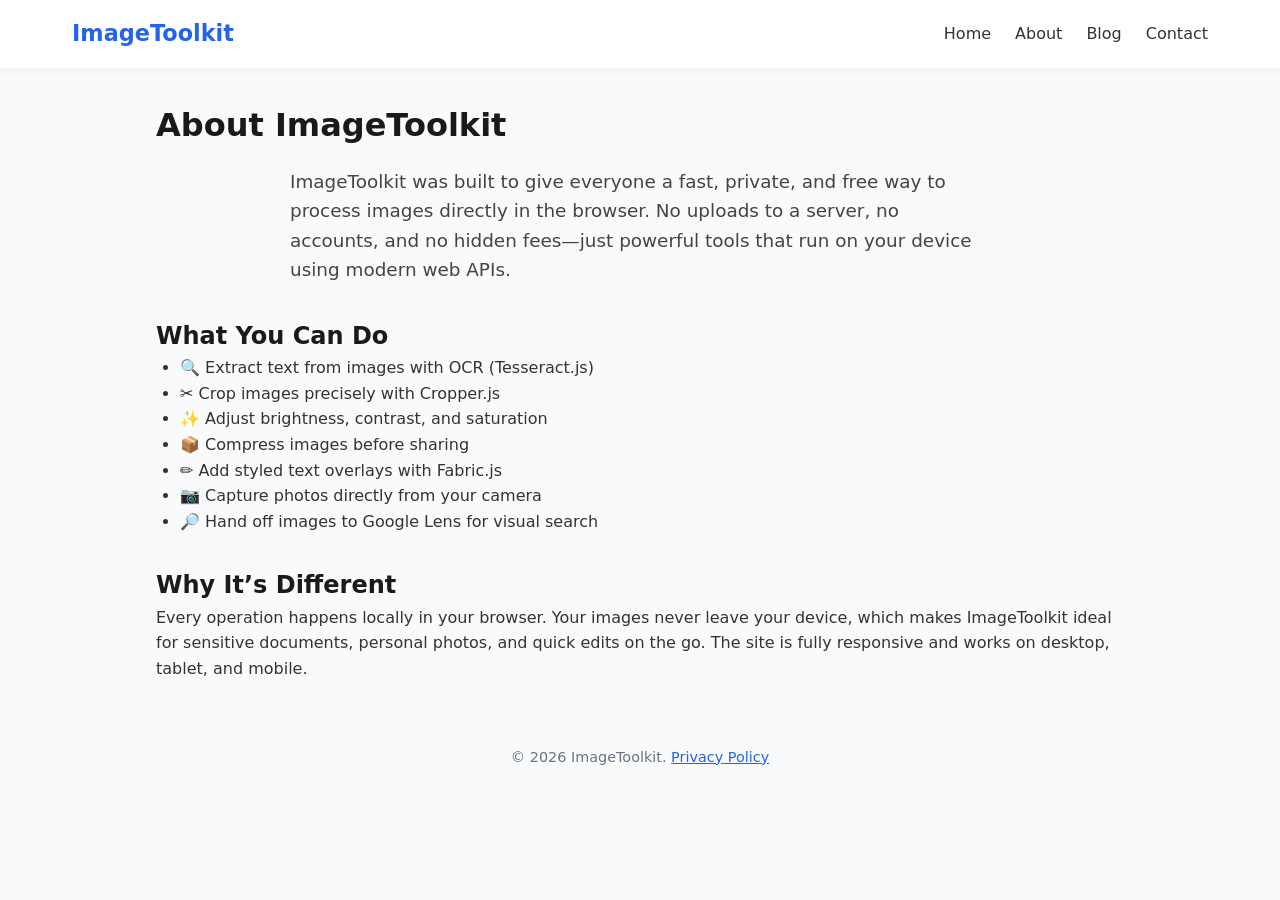
<file: about.html>
<!DOCTYPE html>
<html lang="en">
<head>
  <meta charset="UTF-8">
  <meta name="viewport" content="width=device-width, initial-scale=1.0">
  <title>About – ImageToolkit</title>
  <link rel="stylesheet" href="css/style.css">
</head>
<body>
  <header>
    <nav>
      <a href="index.html" class="logo">ImageToolkit</a>
      <ul>
        <li><a href="index.html">Home</a></li>
        <li><a href="about.html">About</a></li>
        <li><a href="blog.html">Blog</a></li>
        <li><a href="contact.html">Contact</a></li>
      </ul>
    </nav>
  </header>
  <main>
    <h1>About ImageToolkit</h1>
    <p style="font-size:1.15rem; max-width:700px; margin:1rem auto; color:#444;">
      ImageToolkit was built to give everyone a fast, private, and free way to process images directly in the browser. No uploads to a server, no accounts, and no hidden fees—just powerful tools that run on your device using modern web APIs.
    </p>
    <section style="margin-top:2rem;">
      <h2>What You Can Do</h2>
      <ul style="margin-left:1.5rem; color:#333;">
        <li>🔍 Extract text from images with OCR (Tesseract.js)</li>
        <li>✂️ Crop images precisely with Cropper.js</li>
        <li>✨ Adjust brightness, contrast, and saturation</li>
        <li>📦 Compress images before sharing</li>
        <li>✏️ Add styled text overlays with Fabric.js</li>
        <li>📷 Capture photos directly from your camera</li>
        <li>🔎 Hand off images to Google Lens for visual search</li>
      </ul>
    </section>
    <section style="margin-top:2rem;">
      <h2>Why It’s Different</h2>
      <p style="color:#333;">
        Every operation happens locally in your browser. Your images never leave your device, which makes ImageToolkit ideal for sensitive documents, personal photos, and quick edits on the go. The site is fully responsive and works on desktop, tablet, and mobile.
      </p>
    </section>
  </main>
  <footer><p>© 2026 ImageToolkit. <a href="privacy.html">Privacy Policy</a></p></footer>
</body>
</html>
</file>
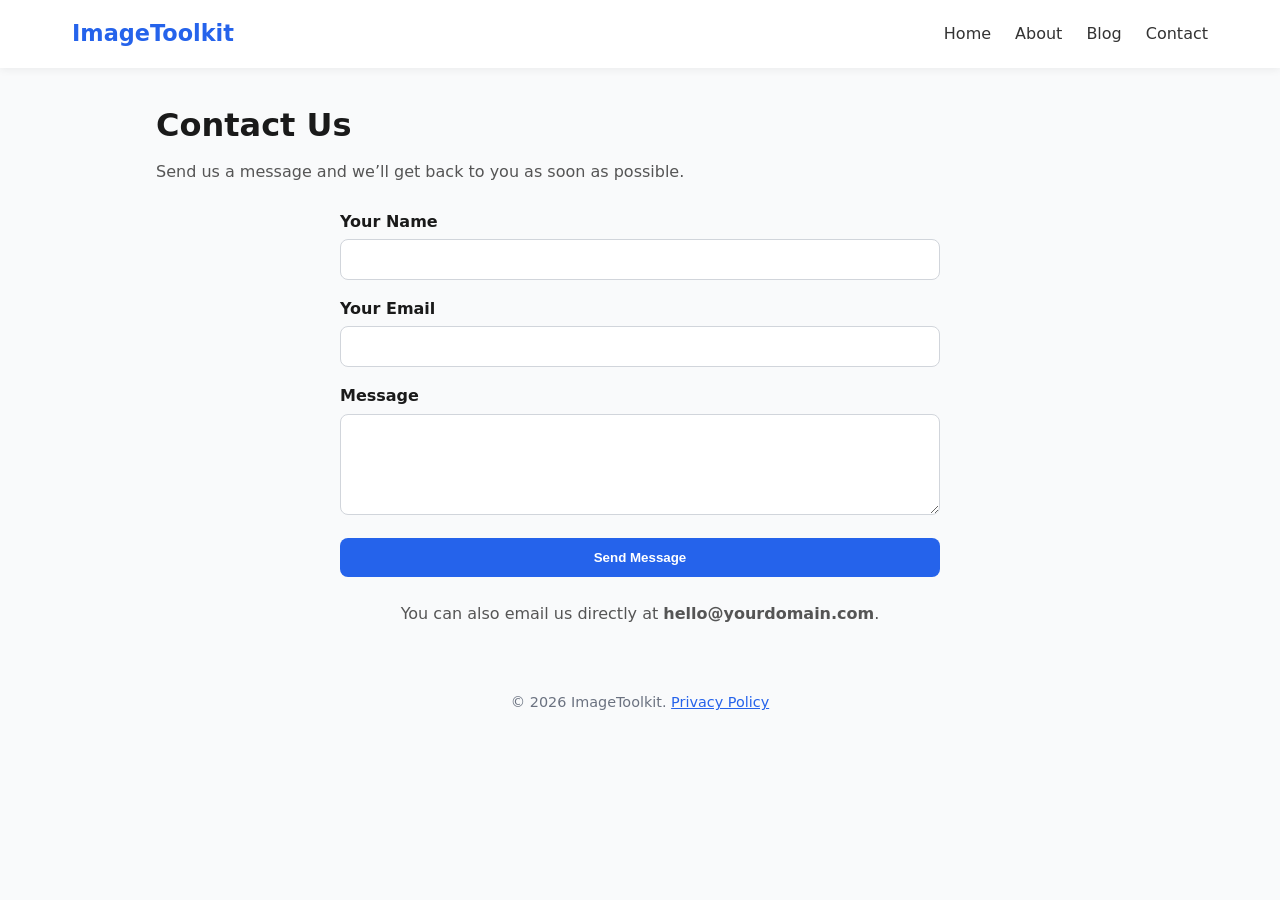
<file: contact.html>
<!DOCTYPE html>
<html lang="en">
<head>
  <meta charset="UTF-8">
  <meta name="viewport" content="width=device-width, initial-scale=1.0">
  <title>Contact – ImageToolkit</title>
  <link rel="stylesheet" href="css/style.css">
</head>
<body>
  <header>
    <nav>
      <a href="index.html" class="logo">ImageToolkit</a>
      <ul>
        <li><a href="index.html">Home</a></li>
        <li><a href="about.html">About</a></li>
        <li><a href="blog.html">Blog</a></li>
        <li><a href="contact.html">Contact</a></li>
      </ul>
    </nav>
  </header>
  <main>
    <h1>Contact Us</h1>
    <p style="color:#555; margin-bottom:1.5rem;">Send us a message and we’ll get back to you as soon as possible.</p>

    <!-- Replace YOUR_FORM_ID with your actual Formspree form ID -->
    <form action="https://formspree.io/f/YOUR_FORM_ID" method="POST" style="max-width:600px; margin:auto;">
      <div style="margin-bottom:1rem;">
        <label for="name" style="display:block; font-weight:600; margin-bottom:0.3rem;">Your Name</label>
        <input type="text" id="name" name="name" required style="width:100%; padding:0.75rem; border:1px solid #d1d5db; border-radius:8px;">
      </div>
      <div style="margin-bottom:1rem;">
        <label for="email" style="display:block; font-weight:600; margin-bottom:0.3rem;">Your Email</label>
        <input type="email" id="email" name="email" required style="width:100%; padding:0.75rem; border:1px solid #d1d5db; border-radius:8px;">
      </div>
      <div style="margin-bottom:1rem;">
        <label for="message" style="display:block; font-weight:600; margin-bottom:0.3rem;">Message</label>
        <textarea id="message" name="message" rows="5" required style="width:100%; padding:0.75rem; border:1px solid #d1d5db; border-radius:8px;"></textarea>
      </div>
      <button type="submit" class="primary-btn" style="width:100%;">Send Message</button>
    </form>

    <p style="margin-top:1.5rem; color:#555; text-align:center;">
      You can also email us directly at <strong>hello@yourdomain.com</strong>.
    </p>
  </main>
  <footer><p>© 2026 ImageToolkit. <a href="privacy.html">Privacy Policy</a></p></footer>
</body>
</html>
</file>
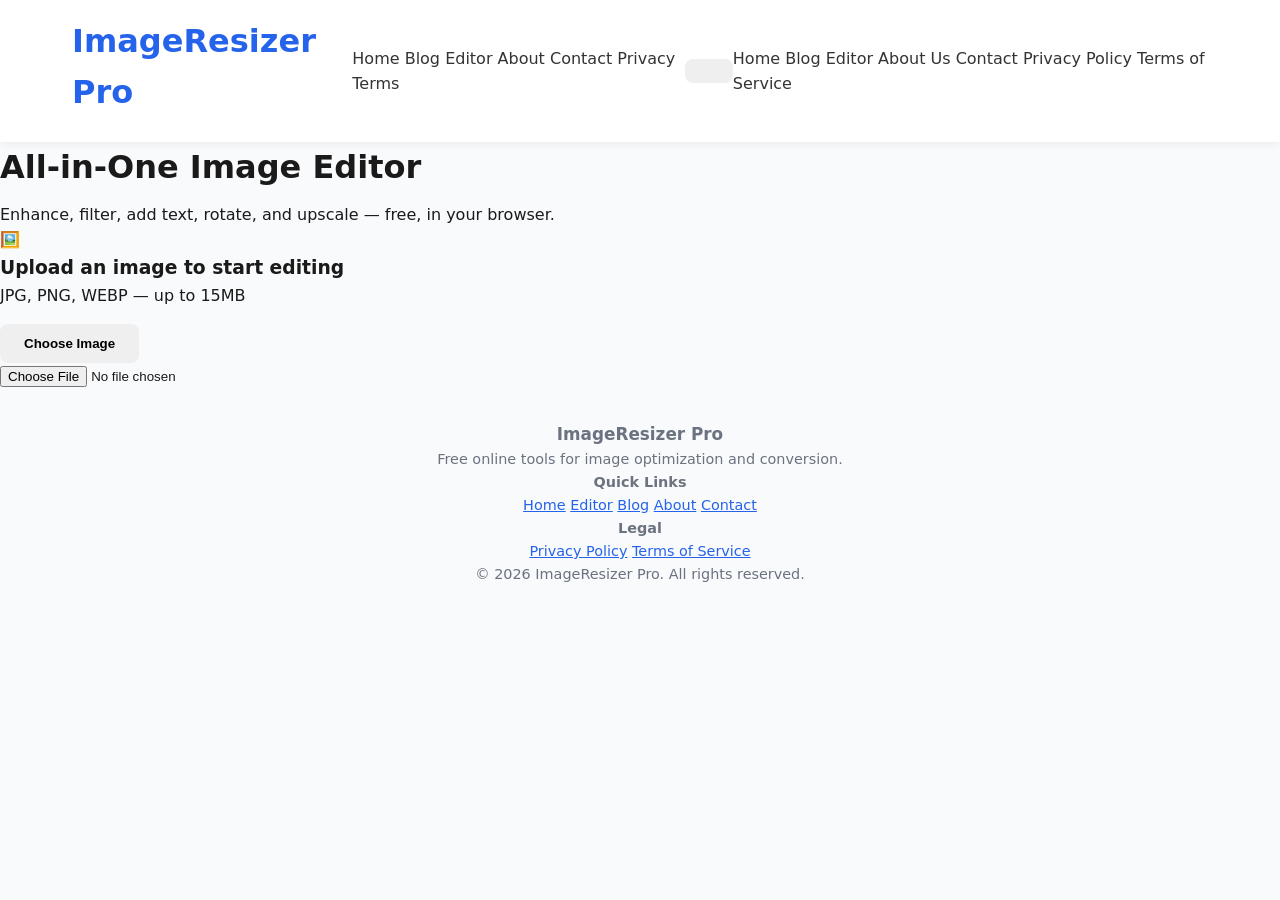
<file: editor.html>
<!DOCTYPE html>
<html lang="en">
<head>
    <meta charset="UTF-8">
    <meta name="viewport" content="width=device-width, initial-scale=1.0">
    <title>All-in-One Image Editor — Enhance, Filter, Add Text & Upscale</title>
    <meta name="description" content="Free online image editor. Enhance photos, apply filters, add text, rotate, and upscale images — all in your browser, no signup.">

    <link rel="icon" type="image/svg+xml" href="data:image/svg+xml,%3Csvg xmlns='http://www.w3.org/2000/svg' viewBox='0 0 100 100'%3E%3Crect width='100' height='100' rx='20' fill='%236366f1'/%3E%3Ctext x='50' y='65' font-family='Arial' font-size='50' font-weight='bold' text-anchor='middle' fill='white'%3EIR%3C/text%3E%3C/svg%3E">
    <meta name="theme-color" content="#6366f1">

    <link rel="preconnect" href="https://fonts.googleapis.com">
    <link rel="preconnect" href="https://fonts.gstatic.com" crossorigin>
    <link href="https://fonts.googleapis.com/css2?family=Inter:wght@400;500;600;700;800&display=swap" rel="stylesheet">

    <link rel="stylesheet" href="css/style.css">
</head>
<body>

    <header>
        <nav>
            <div class="logo"><h1>ImageResizer Pro</h1></div>
            <div class="nav-links">
                <a href="index.html">Home</a>
                <a href="blog/index.html">Blog</a>
                <a href="editor.html" class="active">Editor</a>
                <a href="about.html">About</a>
                <a href="contact.html">Contact</a>
                <a href="privacy.html">Privacy</a>
                <a href="terms.html">Terms</a>
            </div>
            <button class="mobile-menu-btn" id="mobileMenuBtn" aria-label="Toggle navigation">
                <span></span><span></span><span></span>
            </button>
            <div class="mobile-menu" id="mobileMenu">
                <a href="index.html">Home</a>
                <a href="blog/index.html">Blog</a>
                <a href="editor.html" class="active">Editor</a>
                <a href="about.html">About Us</a>
                <a href="contact.html">Contact</a>
                <a href="privacy.html">Privacy Policy</a>
                <a href="terms.html">Terms of Service</a>
            </div>
        </nav>
    </header>

    <section class="editor-page">
        <div class="container">

            <div class="editor-header">
                <h1>All-in-One Image Editor</h1>
                <p>Enhance, filter, add text, rotate, and upscale — free, in your browser.</p>
            </div>

            <!-- Upload zone -->
            <div class="editor-upload" id="editorUpload">
                <div class="editor-upload-inner" onclick="document.getElementById('editorFileInput').click()">
                    <span class="editor-upload-icon">🖼️</span>
                    <h3>Upload an image to start editing</h3>
                    <p>JPG, PNG, WEBP — up to 15MB</p>
                    <button class="process-btn" style="max-width:220px;margin:1rem auto 0;">Choose Image</button>
                </div>
                <input type="file" id="editorFileInput" accept="image/*">
            </div>

            <div class="status-message error" id="editorError" style="display: none;"></div>

            <!-- Workspace (hidden until upload) -->
            <div class="editor-workspace" id="editorWorkspace" style="display: none;">

                <div class="editor-grid">

                    <!-- Canvas -->
                    <div class="editor-canvas-wrap">
                        <canvas id="editCanvas"></canvas>
                    </div>

                    <!-- Controls -->
                    <aside class="editor-controls">

                        <div class="editor-tabs" role="tablist">
                            <button class="editor-tab active" data-tab="enhance">Enhance</button>
                            <button class="editor-tab" data-tab="filters">Filters</button>
                            <button class="editor-tab" data-tab="text">Text</button>
                            <button class="editor-tab" data-tab="transform">Transform</button>
                        </div>

                        <!-- Enhance panel -->
                        <div class="editor-panel active" data-panel="enhance">
                            <div class="ctrl-group">
                                <label>Brightness <span id="vBrightness">100%</span></label>
                                <input type="range" id="brightness" min="0" max="200" value="100">
                            </div>
                            <div class="ctrl-group">
                                <label>Contrast <span id="vContrast">100%</span></label>
                                <input type="range" id="contrast" min="0" max="200" value="100">
                            </div>
                            <div class="ctrl-group">
                                <label>Saturation <span id="vSaturate">100%</span></label>
                                <input type="range" id="saturate" min="0" max="200" value="100">
                            </div>
                            <div class="ctrl-group">
                                <label>Blur <span id="vBlur">0px</span></label>
                                <input type="range" id="blur" min="0" max="10" value="0" step="0.5">
                            </div>
                            <button class="ghost-btn" id="autoEnhanceBtn">✨ Auto Enhance</button>
                        </div>

                        <!-- Filters panel -->
                        <div class="editor-panel" data-panel="filters">
                            <div class="filter-grid" id="filterGrid">
                                <button class="filter-chip active" data-filter="none">Original</button>
                                <button class="filter-chip" data-filter="grayscale(100%)">B&amp;W</button>
                                <button class="filter-chip" data-filter="sepia(80%)">Sepia</button>
                                <button class="filter-chip" data-filter="contrast(120%) saturate(140%)">Vivid</button>
                                <button class="filter-chip" data-filter="hue-rotate(-15deg) saturate(90%)">Cool</button>
                                <button class="filter-chip" data-filter="hue-rotate(15deg) saturate(120%) brightness(105%)">Warm</button>
                                <button class="filter-chip" data-filter="contrast(90%) brightness(110%) saturate(80%)">Fade</button>
                                <button class="filter-chip" data-filter="contrast(140%) brightness(90%) saturate(120%)">Dramatic</button>
                            </div>
                        </div>

                        <!-- Text panel -->
                        <div class="editor-panel" data-panel="text">
                            <div class="ctrl-group">
                                <label>Text</label>
                                <input type="text" id="textInput" placeholder="Your caption…" maxlength="60">
                            </div>
                            <div class="ctrl-group">
                                <label>Font</label>
                                <select id="textFont">
                                    <option value="Inter">Inter</option>
                                    <option value="Georgia">Georgia</option>
                                    <option value="Impact">Impact</option>
                                    <option value="Courier New">Courier</option>
                                </select>
                            </div>
                            <div class="ctrl-group">
                                <label>Size <span id="vTextSize">48px</span></label>
                                <input type="range" id="textSize" min="12" max="200" value="48">
                            </div>
                            <div class="ctrl-group">
                                <label>Color</label>
                                <input type="color" id="textColor" value="#ffffff">
                            </div>
                            <div class="ctrl-group">
                                <label>Horizontal <span id="vTextX">50%</span></label>
                                <input type="range" id="textX" min="0" max="100" value="50">
                            </div>
                            <div class="ctrl-group">
                                <label>Vertical <span id="vTextY">50%</span></label>
                                <input type="range" id="textY" min="0" max="100" value="50">
                            </div>
                            <div class="ctrl-group check-inline">
                                <input type="checkbox" id="textBold" checked>
                                <label for="textBold">Bold</label>
                            </div>
                            <button class="ghost-btn" id="addTextBtn">➕ Add Text</button>
                            <button class="ghost-btn danger" id="clearTextBtn">Remove All Text</button>
                        </div>

                        <!-- Transform panel -->
                        <div class="editor-panel" data-panel="transform">
                            <div class="ctrl-group">
                                <label>Rotate</label>
                                <div class="btn-row">
                                    <button class="ghost-btn small" id="rotLBtn">↺ -90°</button>
                                    <button class="ghost-btn small" id="rotRBtn">↻ +90°</button>
                                </div>
                            </div>
                            <div class="ctrl-group">
                                <label>Flip</label>
                                <div class="btn-row">
                                    <button class="ghost-btn small" id="flipHBtn">⇆ Horizontal</button>
                                    <button class="ghost-btn small" id="flipVBtn">⇅ Vertical</button>
                                </div>
                            </div>
                            <div class="ctrl-group">
                                <label>Upscale (Grow)</label>
                                <div class="btn-row">
                                    <button class="ghost-btn small" data-scale="1">1×</button>
                                    <button class="ghost-btn small" data-scale="2">2×</button>
                                    <button class="ghost-btn small" data-scale="3">3×</button>
                                </div>
                            </div>
                        </div>

                        <!-- Actions -->
                        <div class="editor-actions">
                            <div class="ctrl-group">
                                <label>Format</label>
                                <select id="exportFormat">
                                    <option value="image/jpeg">JPEG</option>
                                    <option value="image/png">PNG</option>
                                    <option value="image/webp">WEBP</option>
                                </select>
                            </div>
                            <button class="process-btn" id="downloadEditBtn">⬇ Download Image</button>
                            <button class="ghost-btn" id="resetEditBtn">Reset All</button>
                        </div>

                    </aside>
                </div>
            </div>

        </div>
    </section>

    <footer>
        <div class="container">
            <div class="footer-content">
                <div class="footer-logo">
                    <h3>ImageResizer Pro</h3>
                    <p>Free online tools for image optimization and conversion.</p>
                </div>
                <div class="footer-links">
                    <h4>Quick Links</h4>
                    <a href="index.html">Home</a>
                    <a href="editor.html">Editor</a>
                    <a href="blog/index.html">Blog</a>
                    <a href="about.html">About</a>
                    <a href="contact.html">Contact</a>
                </div>
                <div class="footer-links">
                    <h4>Legal</h4>
                    <a href="privacy.html">Privacy Policy</a>
                    <a href="terms.html">Terms of Service</a>
                </div>
            </div>
            <div class="footer-bottom">
                <p>&copy; 2026 ImageResizer Pro. All rights reserved.</p>
            </div>
        </div>
    </footer>

    <script src="js/main.js" defer></script>
    <script src="js/editor.js" defer></script>
</body>
</html>
</file>
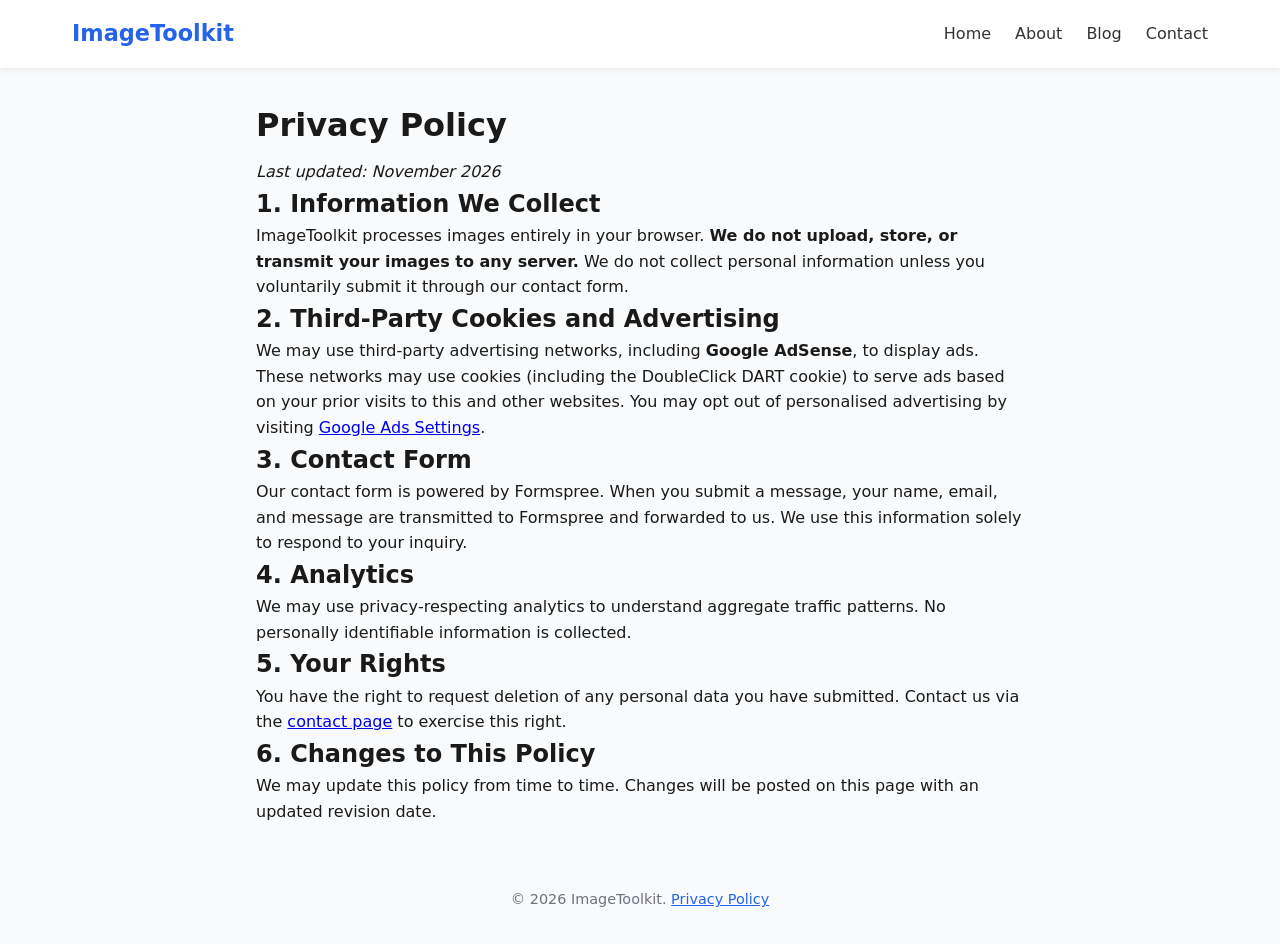
<file: privacy.html>
<!DOCTYPE html>
<html lang="en">
<head>
  <meta charset="UTF-8">
  <meta name="viewport" content="width=device-width, initial-scale=1.0">
  <title>Privacy Policy – ImageToolkit</title>
  <link rel="stylesheet" href="css/style.css">
</head>
<body>
  <header>
    <nav>
      <a href="index.html" class="logo">ImageToolkit</a>
      <ul>
        <li><a href="index.html">Home</a></li>
        <li><a href="about.html">About</a></li>
        <li><a href="blog.html">Blog</a></li>
        <li><a href="contact.html">Contact</a></li>
      </ul>
    </nav>
  </header>
  <main style="max-width:800px;">
    <h1>Privacy Policy</h1>
    <p><em>Last updated: November 2026</em></p>

    <h2>1. Information We Collect</h2>
    <p>ImageToolkit processes images entirely in your browser. <strong>We do not upload, store, or transmit your images to any server.</strong> We do not collect personal information unless you voluntarily submit it through our contact form.</p>

    <h2>2. Third‑Party Cookies and Advertising</h2>
    <p>We may use third‑party advertising networks, including <strong>Google AdSense</strong>, to display ads. These networks may use cookies (including the DoubleClick DART cookie) to serve ads based on your prior visits to this and other websites. You may opt out of personalised advertising by visiting <a href="https://www.google.com/settings/ads" target="_blank" rel="noopener">Google Ads Settings</a>.</p>

    <h2>3. Contact Form</h2>
    <p>Our contact form is powered by Formspree. When you submit a message, your name, email, and message are transmitted to Formspree and forwarded to us. We use this information solely to respond to your inquiry.</p>

    <h2>4. Analytics</h2>
    <p>We may use privacy‑respecting analytics to understand aggregate traffic patterns. No personally identifiable information is collected.</p>

    <h2>5. Your Rights</h2>
    <p>You have the right to request deletion of any personal data you have submitted. Contact us via the <a href="contact.html">contact page</a> to exercise this right.</p>

    <h2>6. Changes to This Policy</h2>
    <p>We may update this policy from time to time. Changes will be posted on this page with an updated revision date.</p>
  </main>
  <footer><p>© 2026 ImageToolkit. <a href="privacy.html">Privacy Policy</a></p></footer>
</body>
</html>
</file>
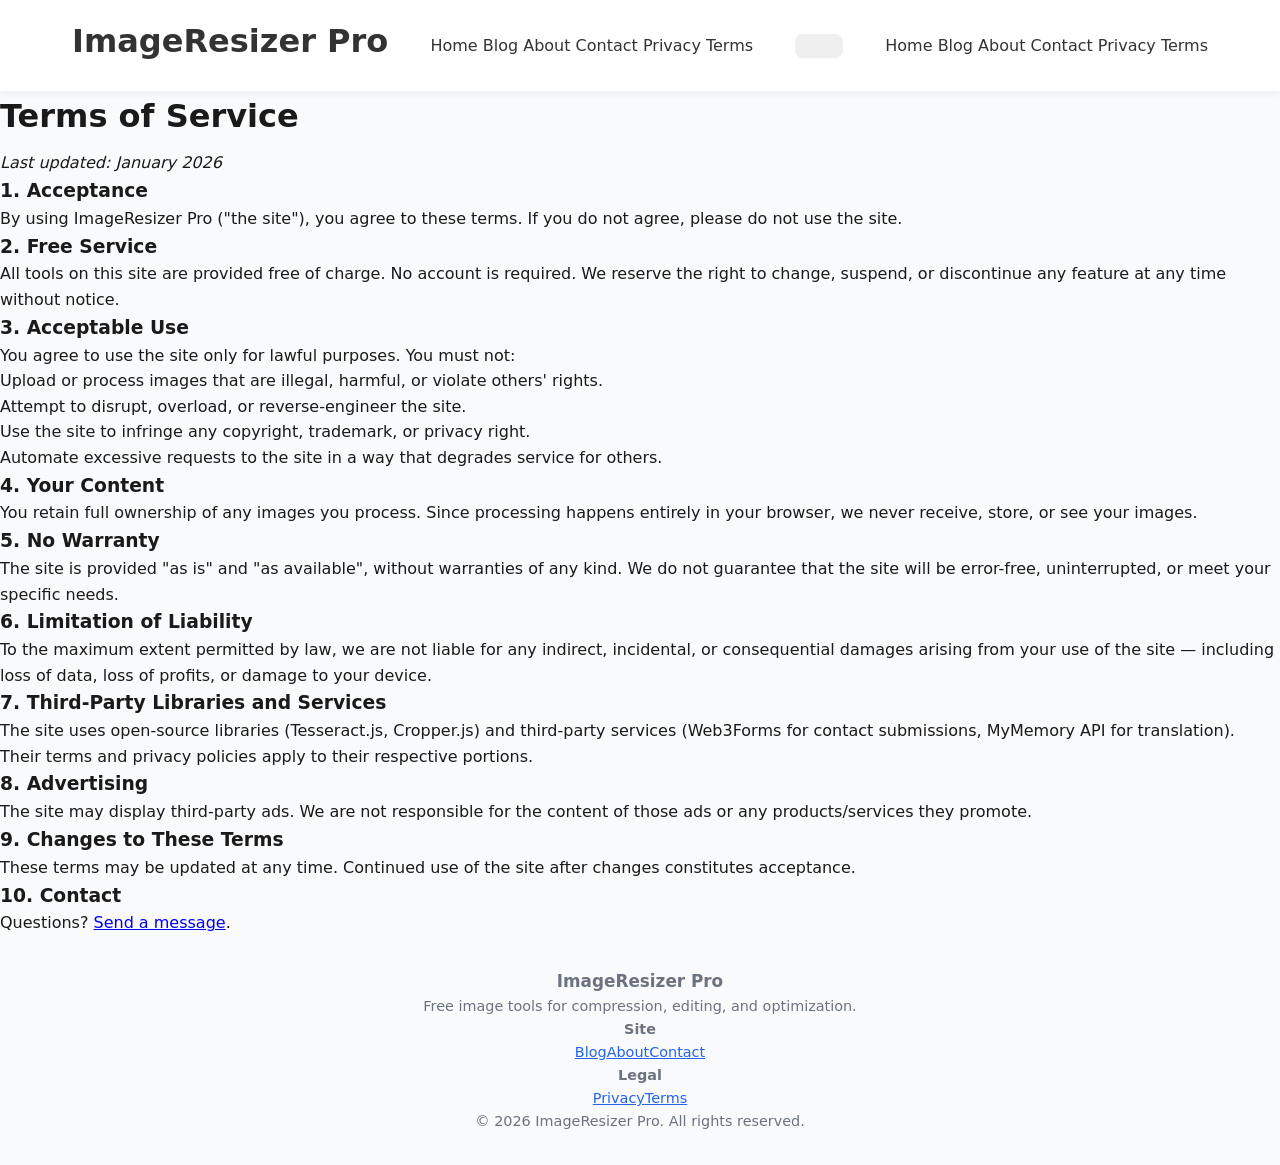
<file: terms.html>
<!DOCTYPE html>
<html lang="en">
<head>
<meta charset="UTF-8">
<meta name="viewport" content="width=device-width, initial-scale=1.0">
<title>Terms of Service — ImageResizer Pro</title>
<link rel="icon" type="image/svg+xml" href="data:image/svg+xml,%3Csvg xmlns='http://www.w3.org/2000/svg' viewBox='0 0 100 100'%3E%3Crect width='100' height='100' rx='20' fill='%236366f1'/%3E%3Ctext x='50' y='65' font-family='Arial' font-size='50' font-weight='bold' text-anchor='middle' fill='white'%3EIR%3C/text%3E%3C/svg%3E">
<link rel="preconnect" href="https://fonts.googleapis.com">
<link rel="preconnect" href="https://fonts.gstatic.com" crossorigin>
<link href="https://fonts.googleapis.com/css2?family=Inter:wght@400;500;600;700;800;900&display=swap" rel="stylesheet">
<link rel="stylesheet" href="css/style.css">
</head>
<body>
<header>
<nav>
<div class="logo"><a href="index.html"><h1>ImageResizer Pro</h1></a></div>
<div class="nav-links">
<a href="index.html">Home</a>
<a href="blog/index.html">Blog</a>
<a href="about.html">About</a>
<a href="contact.html">Contact</a>
<a href="privacy.html">Privacy</a>
<a href="terms.html" class="active">Terms</a>
</div>
<button class="mobile-menu-btn" id="mobileMenuBtn" aria-label="Menu"><span></span><span></span><span></span></button>
<div class="mobile-menu" id="mobileMenu">
<a href="index.html">Home</a>
<a href="blog/index.html">Blog</a>
<a href="about.html">About</a>
<a href="contact.html">Contact</a>
<a href="privacy.html">Privacy</a>
<a href="terms.html">Terms</a>
</div>
</nav>
</header>

<section class="content-page">
<div class="container">
<div class="content-section">
<h1>Terms of Service</h1>
<p><em>Last updated: January 2026</em></p>

<h3>1. Acceptance</h3>
<p>By using ImageResizer Pro ("the site"), you agree to these terms. If you do not agree, please do not use the site.</p>

<h3>2. Free Service</h3>
<p>All tools on this site are provided free of charge. No account is required. We reserve the right to change, suspend, or discontinue any feature at any time without notice.</p>

<h3>3. Acceptable Use</h3>
<p>You agree to use the site only for lawful purposes. You must not:</p>
<ul>
<li>Upload or process images that are illegal, harmful, or violate others' rights.</li>
<li>Attempt to disrupt, overload, or reverse-engineer the site.</li>
<li>Use the site to infringe any copyright, trademark, or privacy right.</li>
<li>Automate excessive requests to the site in a way that degrades service for others.</li>
</ul>

<h3>4. Your Content</h3>
<p>You retain full ownership of any images you process. Since processing happens entirely in your browser, we never receive, store, or see your images.</p>

<h3>5. No Warranty</h3>
<p>The site is provided "as is" and "as available", without warranties of any kind. We do not guarantee that the site will be error-free, uninterrupted, or meet your specific needs.</p>

<h3>6. Limitation of Liability</h3>
<p>To the maximum extent permitted by law, we are not liable for any indirect, incidental, or consequential damages arising from your use of the site — including loss of data, loss of profits, or damage to your device.</p>

<h3>7. Third-Party Libraries and Services</h3>
<p>The site uses open-source libraries (Tesseract.js, Cropper.js) and third-party services (Web3Forms for contact submissions, MyMemory API for translation). Their terms and privacy policies apply to their respective portions.</p>

<h3>8. Advertising</h3>
<p>The site may display third-party ads. We are not responsible for the content of those ads or any products/services they promote.</p>

<h3>9. Changes to These Terms</h3>
<p>These terms may be updated at any time. Continued use of the site after changes constitutes acceptance.</p>

<h3>10. Contact</h3>
<p>Questions? <a href="contact.html">Send a message</a>.</p>
</div>
</div>
</section>

<footer>
<div class="container">
<div class="footer-content">
<div class="footer-logo"><h3>ImageResizer Pro</h3><p>Free image tools for compression, editing, and optimization.</p></div>
<div class="footer-links"><h4>Site</h4><a href="blog/index.html">Blog</a><a href="about.html">About</a><a href="contact.html">Contact</a></div>
<div class="footer-links"><h4>Legal</h4><a href="privacy.html">Privacy</a><a href="terms.html">Terms</a></div>
</div>
<div class="footer-bottom"><p>&copy; 2026 ImageResizer Pro. All rights reserved.</p></div>
</div>
</footer>
<script src="js/main.js" defer></script>
</body>
</html>
</file>
<file: css/style.css>
/* Reset & base */
* { margin: 0; padding: 0; box-sizing: border-box; }
body { font-family: system-ui, sans-serif; line-height: 1.6; color: #1a1a1a; background: #f9fafb; }
header { background: #fff; box-shadow: 0 2px 8px rgba(0,0,0,0.06); }
nav { display: flex; justify-content: space-between; align-items: center; padding: 1rem 2rem; max-width: 1200px; margin: auto; }
.logo { font-weight: 700; font-size: 1.4rem; color: #2563eb; text-decoration: none; }
nav ul { display: flex; gap: 1.5rem; list-style: none; }
nav a { text-decoration: none; color: #333; font-weight: 500; }
nav a:hover { color: #2563eb; }

/* Main container */
main { max-width: 1000px; margin: 2rem auto; padding: 0 1rem; }
h1 { font-size: 2rem; margin-bottom: 0.5rem; }
.tool-hub p { color: #555; margin-bottom: 1.5rem; }

/* Upload */
.upload-area { display: flex; gap: 1rem; flex-wrap: wrap; margin-bottom: 1.5rem; }
button { cursor: pointer; border: none; border-radius: 8px; padding: 0.75rem 1.5rem; font-weight: 600; transition: 0.2s; }
.primary-btn { background: #2563eb; color: #fff; }
.primary-btn:hover { background: #1d4ed8; }
.secondary-btn { background: #e5e7eb; color: #111; }
.secondary-btn:hover { background: #d1d5db; }

/* Preview */
.preview-container { margin: 1.5rem 0; text-align: center; }
#canvas, #imagePreview { max-width: 100%; border-radius: 12px; box-shadow: 0 4px 20px rgba(0,0,0,0.1); }

/* Tool tabs */
.tool-tabs { display: flex; gap: 0.5rem; flex-wrap: wrap; margin: 1.5rem 0; }
.tool-tabs button { background: #fff; border: 2px solid #e5e7eb; color: #333; }
.tool-tabs button.active { border-color: #2563eb; background: #eff6ff; color: #2563eb; }

/* Dynamic panel */
#toolPanel { margin-top: 1rem; }
.tool-panel { background: #fff; padding: 1.5rem; border-radius: 12px; box-shadow: 0 2px 12px rgba(0,0,0,0.05); }
.range-row { display: flex; align-items: center; gap: 1rem; margin: 0.75rem 0; }
input[type="range"] { flex: 1; }
textarea, input[type="text"] { width: 100%; padding: 0.75rem; border: 1px solid #d1d5db; border-radius: 8px; font-family: inherit; }
.download-btn { margin-top: 1rem; background: #10b981; color: #fff; }

/* Camera */
#cameraPreview { width: 100%; max-width: 600px; border-radius: 12px; margin: 1rem auto; display: block; }

/* Footer */
footer { text-align: center; padding: 2rem; color: #6b7280; font-size: 0.9rem; }
footer a { color: #2563eb; }

/* Responsive */
@media (max-width: 600px) {
  nav { flex-direction: column; gap: 0.5rem; }
  nav ul { gap: 1rem; }
  h1 { font-size: 1.5rem; }
}
</file>
